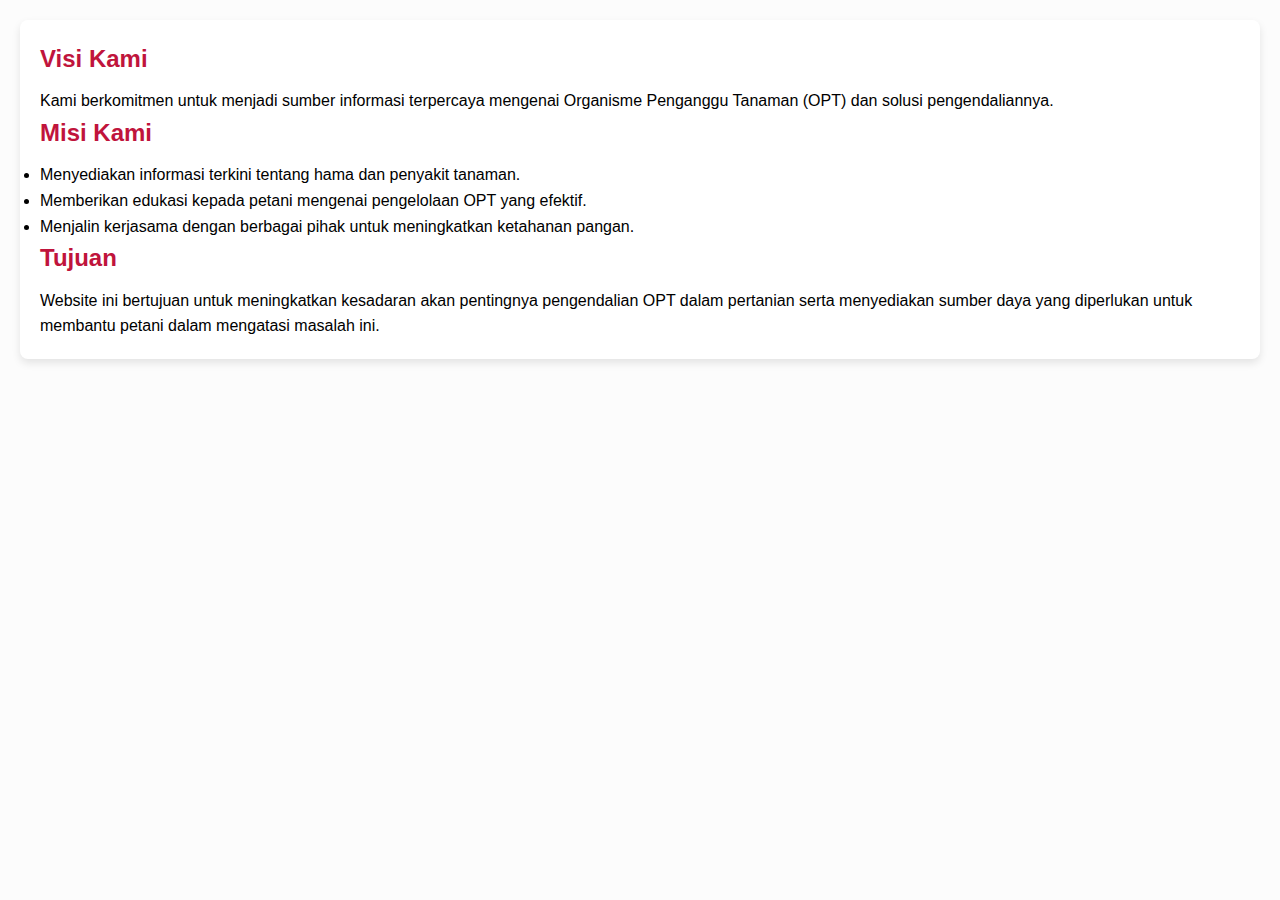
<file: about.html>
<!DOCTYPE html>
<html lang="en">
<head>
    <meta charset="UTF-8">
    <meta name="viewport" content="width=device-width, initial-scale=1.0">
    <title>My Website</title>
    <link rel="stylesheet" href="style.css">
</head>
<body>
<section>
    <h2>Visi Kami</h2>
    <p>Kami berkomitmen untuk menjadi sumber informasi terpercaya mengenai Organisme Penganggu Tanaman (OPT) dan solusi pengendaliannya.</p>
    <h2>Misi Kami</h2>
    <ul>
        <li>Menyediakan informasi terkini tentang hama dan penyakit tanaman.</li>
        <li>Memberikan edukasi kepada petani mengenai pengelolaan OPT yang efektif.</li>
        <li>Menjalin kerjasama dengan berbagai pihak untuk meningkatkan ketahanan pangan.</li>
    </ul>
    <h2>Tujuan</h2>
    <p>Website ini bertujuan untuk meningkatkan kesadaran akan pentingnya pengendalian OPT dalam pertanian serta menyediakan sumber daya yang diperlukan untuk membantu petani dalam mengatasi masalah ini.</p>
</section>
</body>
</html>
</file>
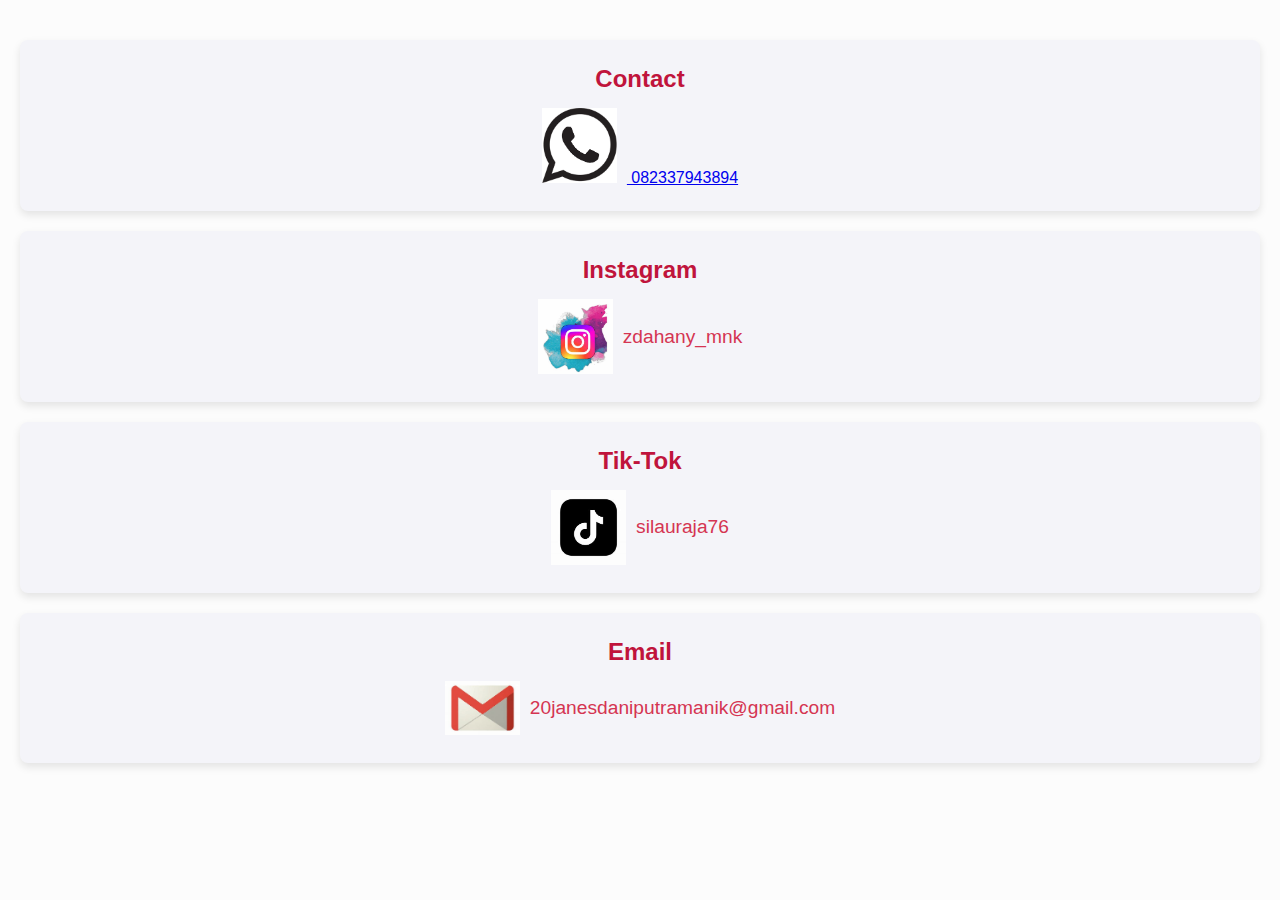
<file: contack.html>
<!DOCTYPE html>
<html lang="en">
<head>
    <meta charset="UTF-8">
    <meta name="viewport" content="width=device-width, initial-scale=1.0">
    <title>My Website</title>
    <link rel="stylesheet" href="style.css">
</head>
<body>
    <section id="contact">
        <h2>Contact</h2>
        <div clas="sosial media">
        <!-- Link Whatsapp -->
            <a href="https://wa.me/qr/73YY7L34BCE3P1" target="_blank" class="Whatsapp-link">
                <img src="logo wa.png" alt="Instagram" class="social-icon" style="width: 75px; height: auto;">
            082337943894
            </a>
    </section>
    <section id="contact">
        <h2>Instagram</h2>
        <div class="social-media">
            <!-- Link Instagram -->
            <a href="https://www.instagram.com/zdhany_mnk/profilecard/?igsh=MTJvZWhjd2JkNGFyaQ==" target="_blank" class="instagram-link">
                <img src="ig logo.jpg" alt="Instagram" class="social-icon" style="width: 75px; height: auto;">
            zdahany_mnk
            </a>
        </div>
    </section>
    <section id="contact">
        <h2>Tik-Tok</h2>
        <div class="social-media">
            <!-- Link Tik-tok -->
            <a href="https://www.tiktok.com/@silauraja76?_t=8rH5ce6vOKu&_r=1" target="_blank" class="instagram-link">
                <img src="tiktokk.jpg" alt="tiktok" class="social-icon" style="width: 75px; height: auto;">
            silauraja76
            </a>
        </div>
    </section>
    <section id="contact">
        <h2>Email</h2>
        <div class="social-media">
            <!-- Link Tik-tok -->
            <a href="target="_blank class="instagram-link">
                <img src="email.jpg" alt="tiktok" class="social-icon" style="width: 75px; height: auto;">
            20janesdaniputramanik@gmail.com
            </a>
        </div>
    </section>

</body>
</file>
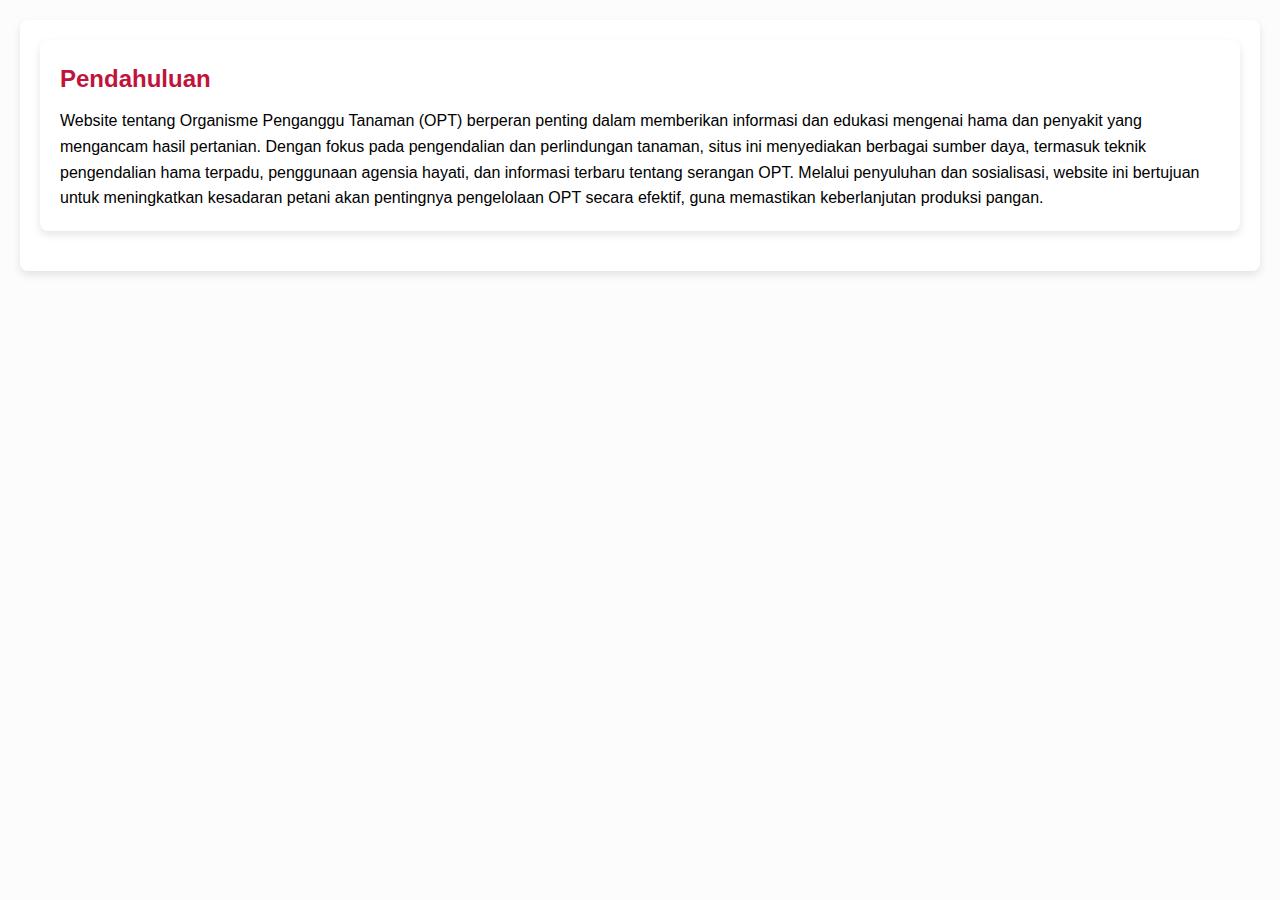
<file: pendahuluan.html>
<!DOCTYPE html>
<html lang="en">
<head>
    <meta charset="UTF-8">
    <meta name="viewport" content="width=device-width, initial-scale=1.0">
    <title>My Website</title>
    <link rel="stylesheet" href="style.css">
</head>
<body>
<section>
    <section id="Pendahuluan">
        <h2>Pendahuluan</h2>
        <p>Website tentang Organisme Penganggu Tanaman (OPT) berperan penting dalam memberikan informasi dan edukasi mengenai hama dan penyakit yang mengancam hasil pertanian. Dengan fokus pada pengendalian dan perlindungan tanaman, situs ini menyediakan berbagai sumber daya, termasuk teknik pengendalian hama terpadu, penggunaan agensia hayati, dan informasi terbaru tentang serangan OPT. Melalui penyuluhan dan sosialisasi, website ini bertujuan untuk meningkatkan kesadaran petani akan pentingnya pengelolaan OPT secara efektif, guna memastikan keberlanjutan produksi pangan.
</section>
<body>
    </html>
</file>
<file: style.css>
/* Reset gaya default browser */
* {
    margin: 0;
    padding: 0;
    box-sizing: border-box;
}

body {
    font-family: 'Arial', sans-serif;
    line-height: 1.6;
    background-color: #f9f9f96c;
    padding: 20px;
}

/* Styling Header */
header {
    text-align: center;
    background-color: #3b1f84;
    color: rgba(255, 255, 255, 0.671);
    padding: 20px 0;
    margin-bottom: 20px;
}

header img {
    margin-bottom: 10px;
}

header h1 {
    font-size: 2.5rem;
}

header h2 {
    font-size: 1.2rem;
    margin-top: 5px;
    font-weight: normal;
}

/* Styling Navigation Bar */
nav {
    background-color: #333;
    text-align: center;
    margin-bottom: 30px;
}

nav ul {
    list-style-type: none;
    padding: 0;
}

nav ul li {
    display: inline-block;
    margin-right: 20px;
}

nav ul li:last-child {
    margin-right: 0;
}

nav ul li a {
    text-decoration: none;
    color: rgb(67, 15, 210);
    padding: 10px 15px;
    display: inline-block;
    transition: background-color 0.3s ease-in-out;
}

nav ul li a:hover {
    background-color: #9f1313;
    border-radius: 5px;
}

/* Styling Sections */
section {
    background-color: #fff;
    padding: 20px;
    margin-bottom: 20px;
    border-radius: 8px;
    box-shadow: 0 4px 8px rgba(0, 0, 0, 0.1);
}

section h2 {
    color: #c0143c;
    margin-bottom: 10px;
}

.container-content p {
    margin-bottom: 15px;
}

/* Tombol Aksi */
.button {
    display: inline-block;
    background-color: #ec1f90;
    color: white;
    padding: 10px 20px;
    border-radius: 5px;
    text-decoration: none;
    transition: background-color 0.3s ease-in-out;
}

.button:hover {
    background-color: #a70f0f;
}

/* Footer */
footer {
    text-align: center;
    background-color: #18c9dc;
    color: rgb(255, 255, 255);
    padding: 10px;
    margin-top: 20px;
    border-top: 3px solid #0a2441;
}

.container-footer {
    text-align: center;
    margin-bottom: 20px;
}

.h1-footer {
    color: #007bff;
    font-size: 1.8rem;
    margin-bottom: 10px;
}

/* Responsiveness */
@media (max-width: 768px) {
    header h1 {
        font-size: 2rem;
    }

    nav ul li {
        display: block;
        margin-bottom: 10px;
    }

    nav ul li a {
        display: block;
    }
}

/* Styling untuk bagian Kontak dan Instagram */
#contact {
    background-color: #f4f4f9;
    padding: 20px;
    border-radius: 8px;
    text-align: center;
    margin-top: 20px;
}

.social-media {
    margin-top: 10px;
}

.instagram-link {
    display: inline-flex;
    align-items: center;
    text-decoration: none;
    color: #d53552; /* Warna khas Instagram */
    font-size: 1.2rem;
    transition: color 0.3s ease-in-out;
}

.instagram-link:hover {
    color: #c13584;
}

.social-icon {
    width: 30px;
    height: 30px;
    margin-right: 10px;
    transition: transform 0.3s ease;
}

.instagram-link:hover .social-icon {
    transform: scale(1.2);
}
</file>
